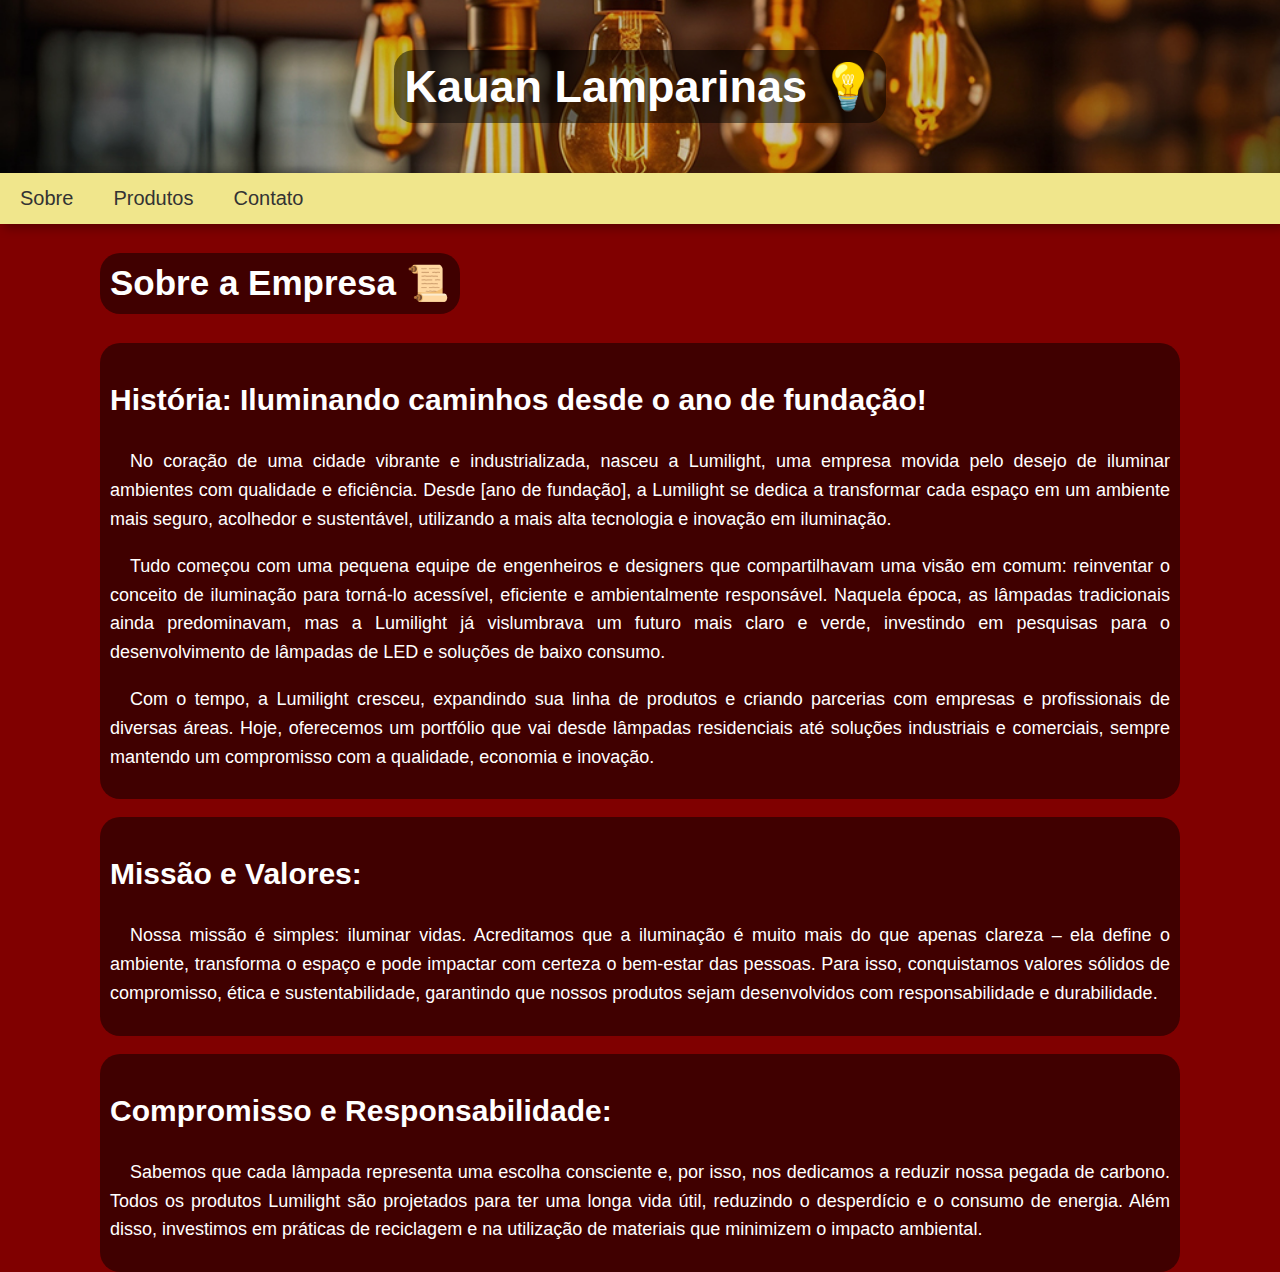
<file: index.html>
<!DOCTYPE html>
<!--
Click nbfs://nbhost/SystemFileSystem/Templates/Licenses/license-default.txt to change this license
Click nbfs://nbhost/SystemFileSystem/Templates/Other/html.html to edit this template
-->
<html>
    <head>
        <title>Kauan Lamparinas</title>
        <meta charset="UTF-8">
        <meta name="viewport" content="width=device-width, initial-scale=1.0">
        <link rel="stylesheet" href="css.css"/>
        <link rel="icon" href="img/icon.png" type="image/png">
    </head>
    <body>
        <div class="texto-com-fundo">
            <h1>Kauan Lamparinas 💡</h1>
        </div>
        <div class="navbar">
            <a href="index.html">Sobre</a>
            <a href="produtos.html">Produtos</a>
            <a href="contato.html">Contato</a>
        </div>
        <div class="borda">
            <h2>Sobre a Empresa 📜</h2>
            <div class="fundo">
            <h3>História: Iluminando caminhos desde o ano de fundação!</h3>
            
                <p>No coração de uma cidade vibrante e industrializada, nasceu a Lumilight, uma empresa movida pelo desejo de iluminar ambientes com qualidade e eficiência. Desde [ano de fundação], a Lumilight se dedica a transformar cada espaço em um ambiente mais seguro, acolhedor e sustentável, utilizando a mais alta tecnologia e inovação em iluminação.</p>

                <p>Tudo começou com uma pequena equipe de engenheiros e designers que compartilhavam uma visão em comum: reinventar o conceito de iluminação para torná-lo acessível, eficiente e ambientalmente responsável. Naquela época, as lâmpadas tradicionais ainda predominavam, mas a Lumilight já vislumbrava um futuro mais claro e verde, investindo em pesquisas para o desenvolvimento de lâmpadas de LED e soluções de baixo consumo.</p>

                <p>Com o tempo, a Lumilight cresceu, expandindo sua linha de produtos e criando parcerias com empresas e profissionais de diversas áreas. Hoje, oferecemos um portfólio que vai desde lâmpadas residenciais até soluções industriais e comerciais, sempre mantendo um compromisso com a qualidade, economia e inovação.</p>
            </div>
            <br>
            <br>
            <div class="fundo">
            <h3>Missão e Valores:</h3>
            
                <p>Nossa missão é simples: iluminar vidas. Acreditamos que a iluminação é muito mais do que apenas clareza – ela define o ambiente, transforma o espaço e pode impactar com certeza o bem-estar das pessoas. Para isso, conquistamos valores sólidos de compromisso, ética e sustentabilidade, garantindo que nossos produtos sejam desenvolvidos com responsabilidade e durabilidade.</p>
            </div>
            <br>
            <br>
            <div class="fundo">
            <h3>Compromisso e Responsabilidade:</h3>
            
                <p>Sabemos que cada lâmpada representa uma escolha consciente e, por isso, nos dedicamos a reduzir nossa pegada de carbono. Todos os produtos Lumilight são projetados para ter uma longa vida útil, reduzindo o desperdício e o consumo de energia. Além disso, investimos em práticas de reciclagem e na utilização de materiais que minimizem o impacto ambiental.</p>
            </div>
        </div>
    </body>
</html>
</file>
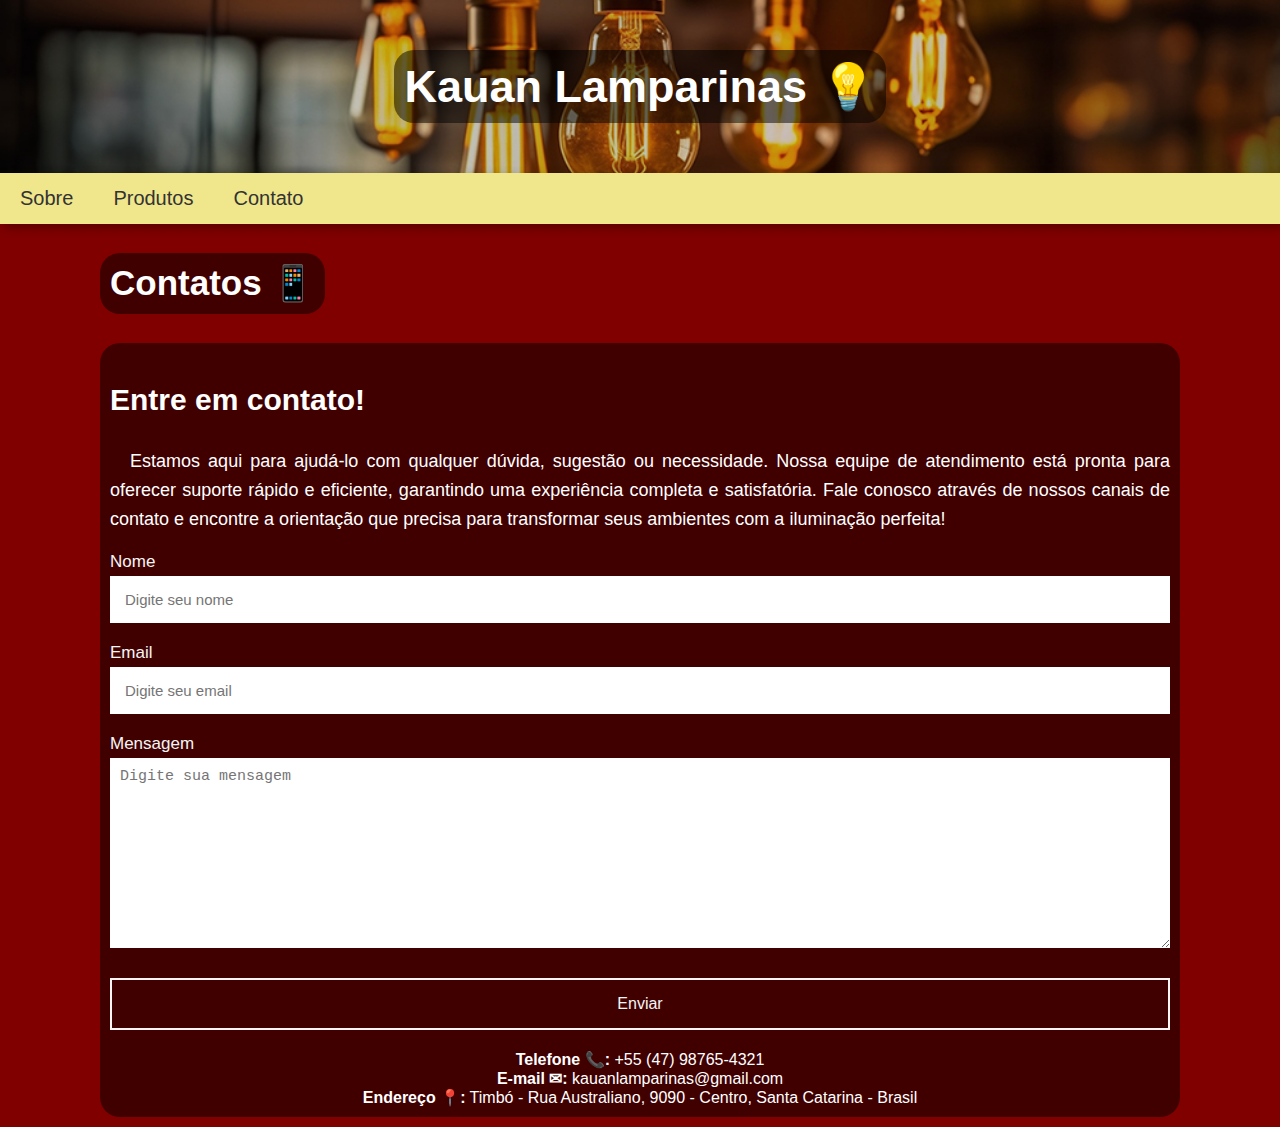
<file: contato.html>
<!DOCTYPE html>
<!--
Click nbfs://nbhost/SystemFileSystem/Templates/Licenses/license-default.txt to change this license
Click nbfs://nbhost/SystemFileSystem/Templates/ClientSide/html.html to edit this template
-->
<html>
    <head>
        <title>Kauan Lamparinas</title>
        <meta charset="UTF-8">
        <meta name="viewport" content="width=device-width, initial-scale=1.0">
        <link rel="stylesheet" href="css.css"/>
        <link rel="icon" href="img/icon.png" type="image/png">
    </head>
    <body>
        <div class="texto-com-fundo">
            <h1>Kauan Lamparinas 💡</h1>
        </div>
        <div class="navbar">
            <a href="index.html">Sobre</a>
            <a href="produtos.html">Produtos</a>
            <a href="contato.html">Contato</a>
        </div>
        <div class="borda">
            <h2>Contatos 📱</h2>
            <div class="fundo">
                <h3>Entre em contato!</h3>
                <p>Estamos aqui para ajudá-lo com qualquer dúvida, sugestão ou necessidade. Nossa equipe de atendimento está pronta para oferecer suporte rápido e eficiente, garantindo uma experiência completa e satisfatória. Fale conosco através de nossos canais de contato e encontre a orientação que precisa para transformar seus ambientes com a iluminação perfeita!</p>
                <section>
                    <form action="https://formsubmit.co/kauan_cattoni@estudante.sesisenai.org.br" method="post">
                        <label>Nome</label>
                        <input type="text" name="name" placeholder="Digite seu nome" autocomplete="off" required>
                        <label>Email</label>
                        <input type="email" name="email" placeholder="Digite seu email" autocomplete="off" required>
                        <label>Mensagem</label>
                        <textarea name="message" cols="30" rows="10" placeholder="Digite sua mensagem" required></textarea>
                        <button type="submit">Enviar</button>

                        <input type="hidden" name="accessKey" value="042be0d3-84fa-4ae8-aaed-2434cda72cac">
                        <input type="hidden" name="_next" value="https://kauancattoni.github.io/Empresa_KauanLamparinas/">
                        <input type="hidden" name="_captcha" value="false">
                    </form>
                </section>
                <div class="centro">
                    <strong>Telefone 📞:</strong> +55 (47) 98765-4321 
                    <br>
                    <strong>E-mail ✉:</strong> kauanlamparinas@gmail.com 
                    <br>
                    <strong>Endereço 📍:</strong> Timbó - Rua Australiano, 9090 - Centro, Santa Catarina - Brasil 
                </div>
            </div>
    </body>
</html>
</file>
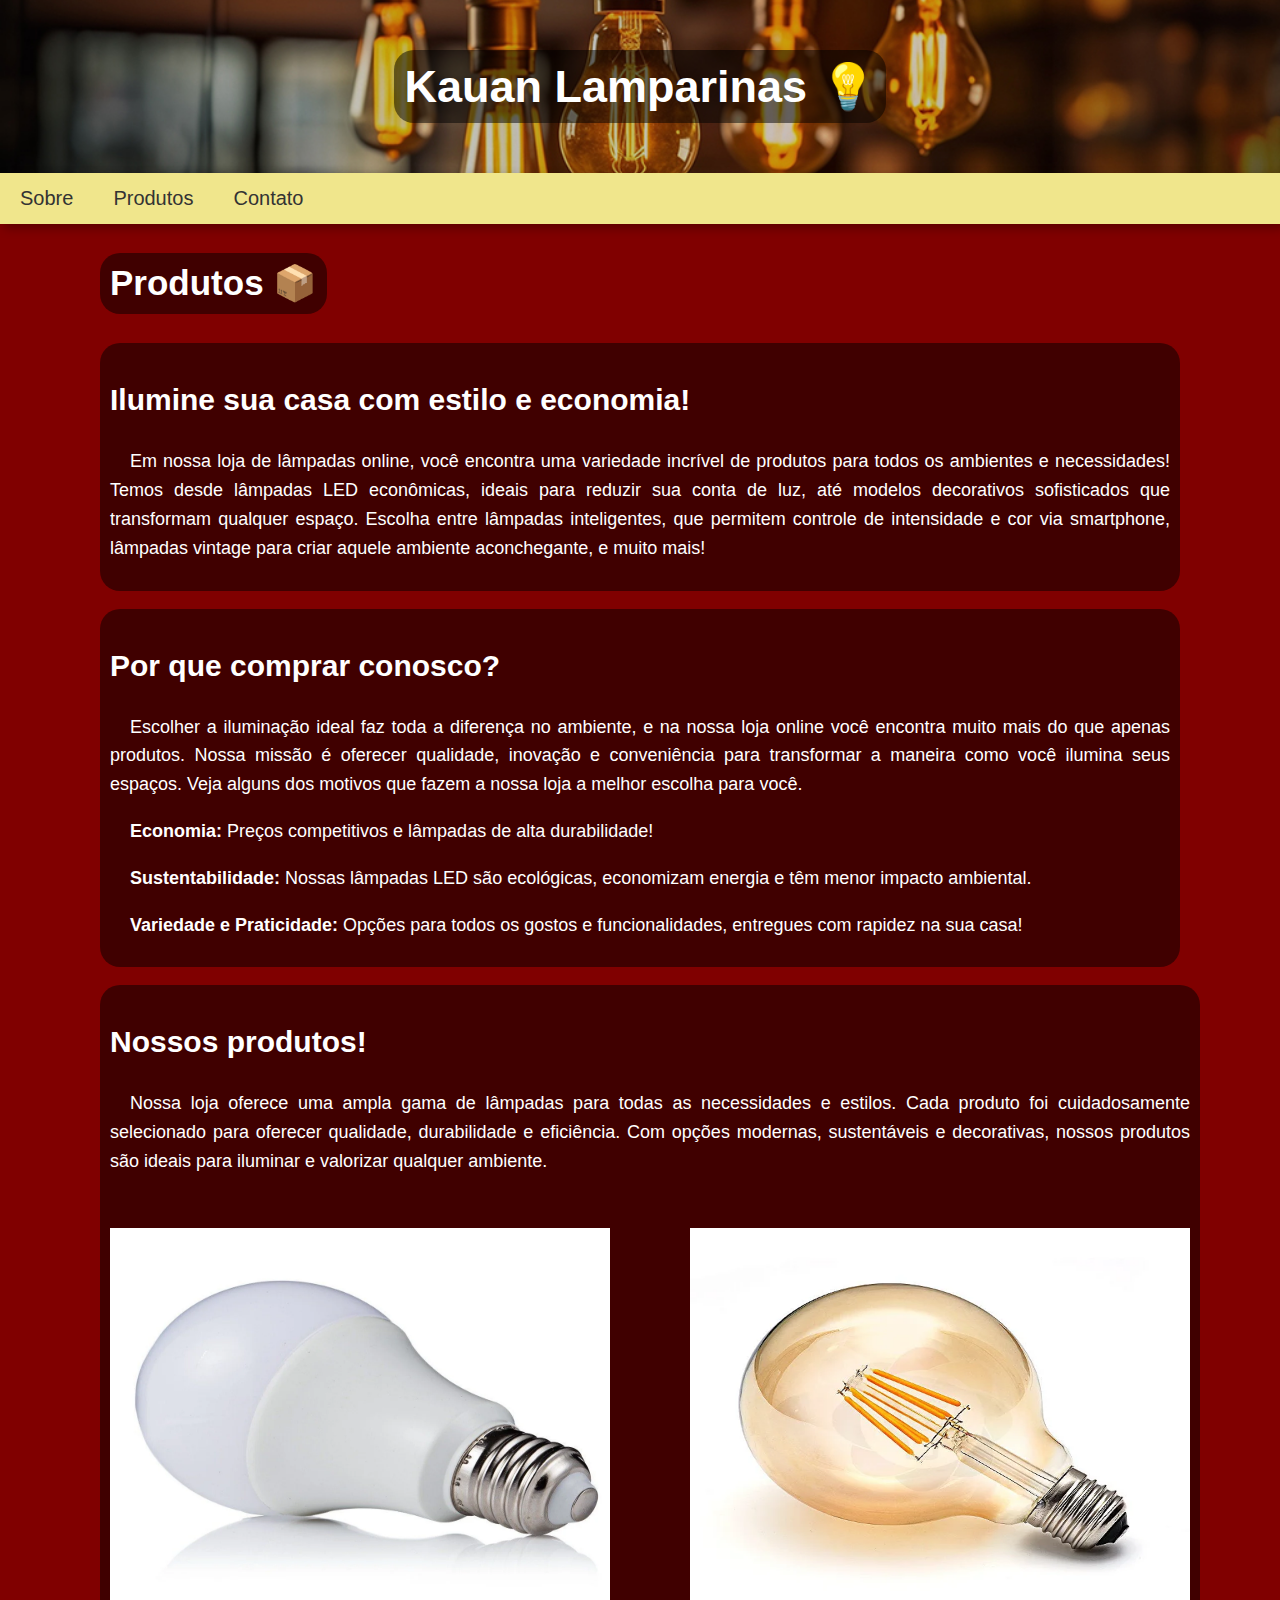
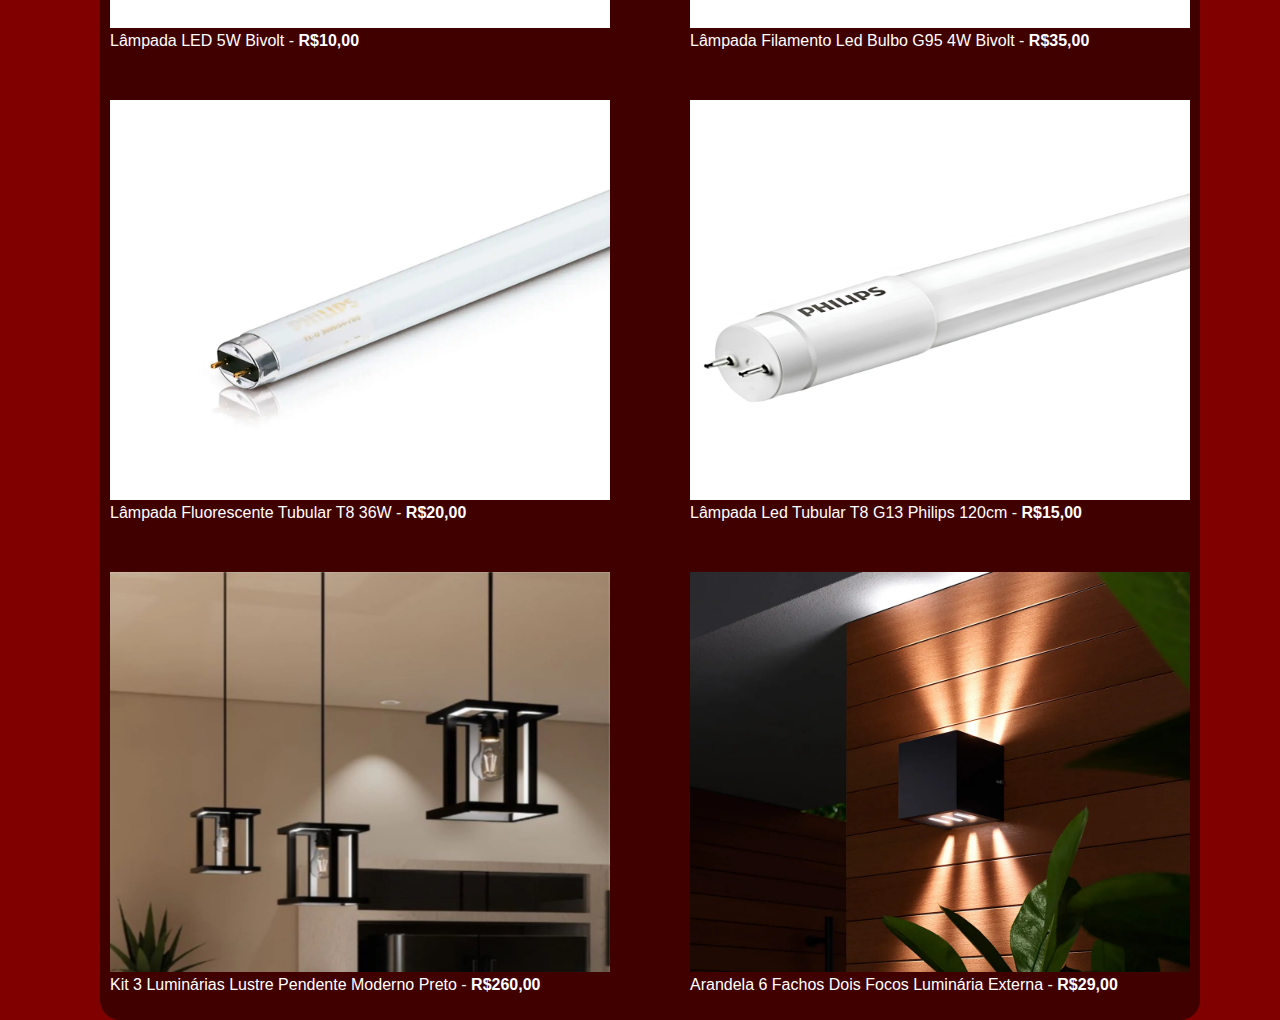
<file: produtos.html>
<!DOCTYPE html>
<!--
Click nbfs://nbhost/SystemFileSystem/Templates/Licenses/license-default.txt to change this license
Click nbfs://nbhost/SystemFileSystem/Templates/ClientSide/html.html to edit this template
-->
<html>
    <head>
        <title>Kauan Lamparinas</title>
        <meta charset="UTF-8">
        <meta name="viewport" content="width=device-width, initial-scale=1.0">
        <link rel="stylesheet" href="css.css"/>
        <link rel="icon" href="img/icon.png" type="image/png">
    </head>
    <body>
        <div class="texto-com-fundo">
            <h1>Kauan Lamparinas 💡</h1>
        </div>
        <div class="navbar">
            <a href="index.html">Sobre</a>
            <a href="produtos.html">Produtos</a>
            <a href="contato.html">Contato</a>
        </div>
        <div class="borda">
            <h2>Produtos 📦</h2>
            <div class="fundo">
                <h3>Ilumine sua casa com estilo e economia!</h3>

                <p>Em nossa loja de lâmpadas online, você encontra uma variedade incrível de produtos para todos os ambientes e necessidades! Temos desde lâmpadas LED econômicas, ideais para reduzir sua conta de luz, até modelos decorativos sofisticados que transformam qualquer espaço. Escolha entre lâmpadas inteligentes, que permitem controle de intensidade e cor via smartphone, lâmpadas vintage para criar aquele ambiente aconchegante, e muito mais!</p>
            </div>
            <br>
            <br>
            <div class="fundo">
                <h3>Por que comprar conosco?</h3>
                <p>Escolher a iluminação ideal faz toda a diferença no ambiente, e na nossa loja online você encontra muito mais do que apenas produtos. Nossa missão é oferecer qualidade, inovação e conveniência para transformar a maneira como você ilumina seus espaços. Veja alguns dos motivos que fazem a nossa loja a melhor escolha para você.</p>
                <p><strong>Economia:</strong> Preços competitivos e lâmpadas de alta durabilidade!</p>
                <p><strong>Sustentabilidade:</strong> Nossas lâmpadas LED são ecológicas, economizam energia e têm menor impacto ambiental.                         </p>
                <p><strong>Variedade e Praticidade:</strong> Opções para todos os gostos e funcionalidades, entregues com rapidez na sua casa!</p>
            </div>
            <br>
            <br>
            <div class="fundo">
                <h3>Nossos produtos!</h3>
                <p>Nossa loja oferece uma ampla gama de lâmpadas para todas as necessidades e estilos. Cada produto foi cuidadosamente selecionado para oferecer qualidade, durabilidade e eficiência. Com opções modernas, sustentáveis ​​e decorativas, nossos produtos são ideais para iluminar e valorizar qualquer ambiente.</p>
                <br>
                <div class="container">
                    <figure>
                        <img src="img/lampada led.webp" alt="Foto de uma lâmpada moderna" width="500" height="400">
                        <figcaption>Lâmpada LED 5W Bivolt - <strong>R$10,00</strong></figcaption>
                    </figure>
                    <figure>
                        <img src="img/lampada led filamento.webp" alt="Foto de uma lâmpada moderna" width="500" height="400">
                        <figcaption>Lâmpada Filamento Led Bulbo G95 4W Bivolt - <strong>R$35,00</strong></figcaption>
                    </figure>
                </div>
                <br>
                <div class="container">
                    <figure>
                        <img src="img/lampada tubular01.webp" alt="Foto de uma lâmpada moderna" width="500" height="400">
                        <figcaption>Lâmpada Fluorescente Tubular T8 36W - <strong>R$20,00</strong></figcaption>
                    </figure>
                    <figure>
                        <img src="img/lampada tubular02.webp" alt="Foto de uma lâmpada moderna" width="500" height="400">
                        <figcaption>Lâmpada Led Tubular T8 G13 Philips 120cm - <strong>R$15,00</strong></figcaption>
                    </figure>
                </div>
                <br>
                <div class="container">
                    <figure>
                        <img src="img/kitluminaria.jpg" alt="Foto de uma lâmpada moderna" width="500" height="400">
                        <figcaption>Kit 3 Luminárias Lustre Pendente Moderno Preto - <strong>R$260,00</strong></figcaption>
                    </figure>
                    <figure>
                        <img src="img/lampada de parede.webp" alt="Foto de uma lâmpada moderna" width="500" height="400">
                        <figcaption>Arandela 6 Fachos Dois Focos Luminária Externa - <strong>R$29,00</strong></figcaption>
                    </figure>
                </div>
            </div>
        </div>
    </body>
</html>
</file>
<file: css.css>
/*
Click nbfs://nbhost/SystemFileSystem/Templates/Licenses/license-default.txt to change this license
Click nbfs://nbhost/SystemFileSystem/Templates/ClientSide/css.css to edit this template
*/
/* 
    Created on : 1 de nov. de 2024, 13:55:43
    Author     : kauan_cattoni
*/
body{
    background-color: maroon;
    font-family: Arial, sans-serif;
    margin: 0;
}
h2{
    color: white;
    background-color: rgba(0, 0, 0, 0.5);
    padding: 10px;
    border-radius: 20px;
    display: inline-block;
    font-size: 35px;
}
.navbar {
    background-color:  khaki;
    overflow: hidden;
    box-shadow: 4px 4px 10px rgba(0, 0, 0, 0.3);
}
.navbar a {
    float: left;
    display: block;
    color: #333;
    text-align: center;
    padding: 14px 20px;
    text-decoration: none;
    font-size: 20px;

}
.navbar a:hover {
    background-color: #ddd;
    color: black;

}
h1{
    text-align: center;
    color: white;
    background-color: rgba(0, 0, 0, 0.5);
    padding: 10px;
    border-radius: 20px;
    display: inline-block;
    font-size: 45px;
}
h3{
    color: white;
    font-size: 30px;
    font-weight: bold;
}

p {
    font-size: 18px;
    color: white;
    line-height: 1.6;
    text-align: justify;
    justify-content: center;
    text-indent: 20px;

}
.borda{
    padding-left: 100px;
    padding-right: 100px;

}

.fundo{
    color: white;
    background-color: rgba(0, 0, 0, 0.5);
    padding: 10px;
    border-radius: 20px;
    display: inline-block;
    max-width: 100%;
}

.texto-com-fundo {
    background-image: url('img/lampada01.jpg');
    background-size: cover;
    background-position: center;
    background-repeat: no-repeat;
    padding: 20px;
    color: white;
    font-size: 20px;
    margin: auto;
    text-align: center;
}

.container {
    display: flex;
    justify-content: center; /* Espaçamento entre as imagens */
}

section form{
    display: flex;
    flex-direction: column;
    width: 100%;
}
form label{
    color: #f5f5f5;
    font-size: 17px;
    margin-bottom: 4px;
}
form input{
    padding: 15px;
    outline: none;
    border: 0;
    margin-bottom: 20px;
    font-size: 15px;
    transition: all 0.5s;
}
form input:focus{
    border-radius: 16px;
}
form textarea{
    padding: 10px;
    outline: none;
    border: 0;
    font-size: 15px;
    margin-bottom: 30px;
    transition: all 0.5s;
}
form textarea:focus{
    border-radius: 16px;
}
form button{
    padding: 15px;
    cursor: pointer;
    font-size: 16px;
    background: transparent;
    border: 2px solid #f5f5f5;
    color: #f5f5f5;
    transition: all 1s;
    margin-bottom: 20px;
}
form button:hover{
    background: #f5f5f5;
    color: #101026;
    border-radius: 16px;
}
.centro{
    text-align: center;
}
</file>
